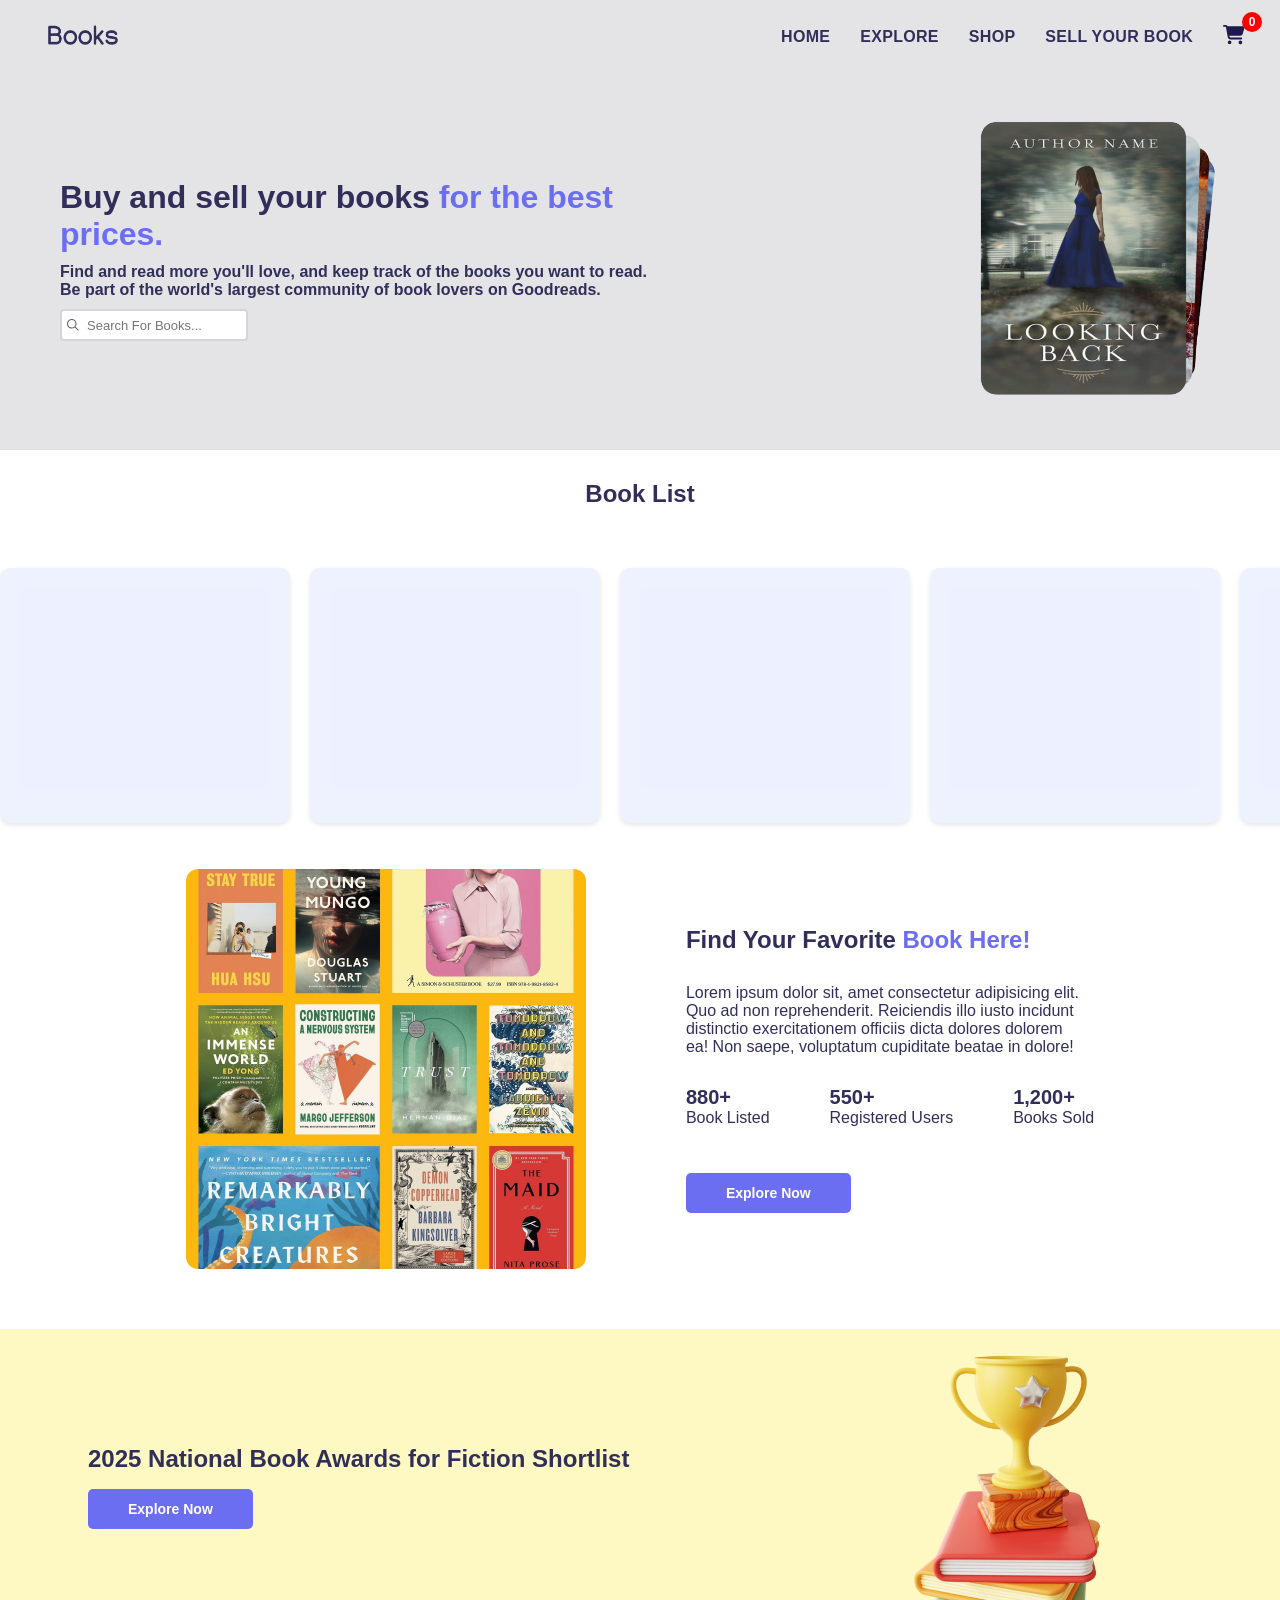
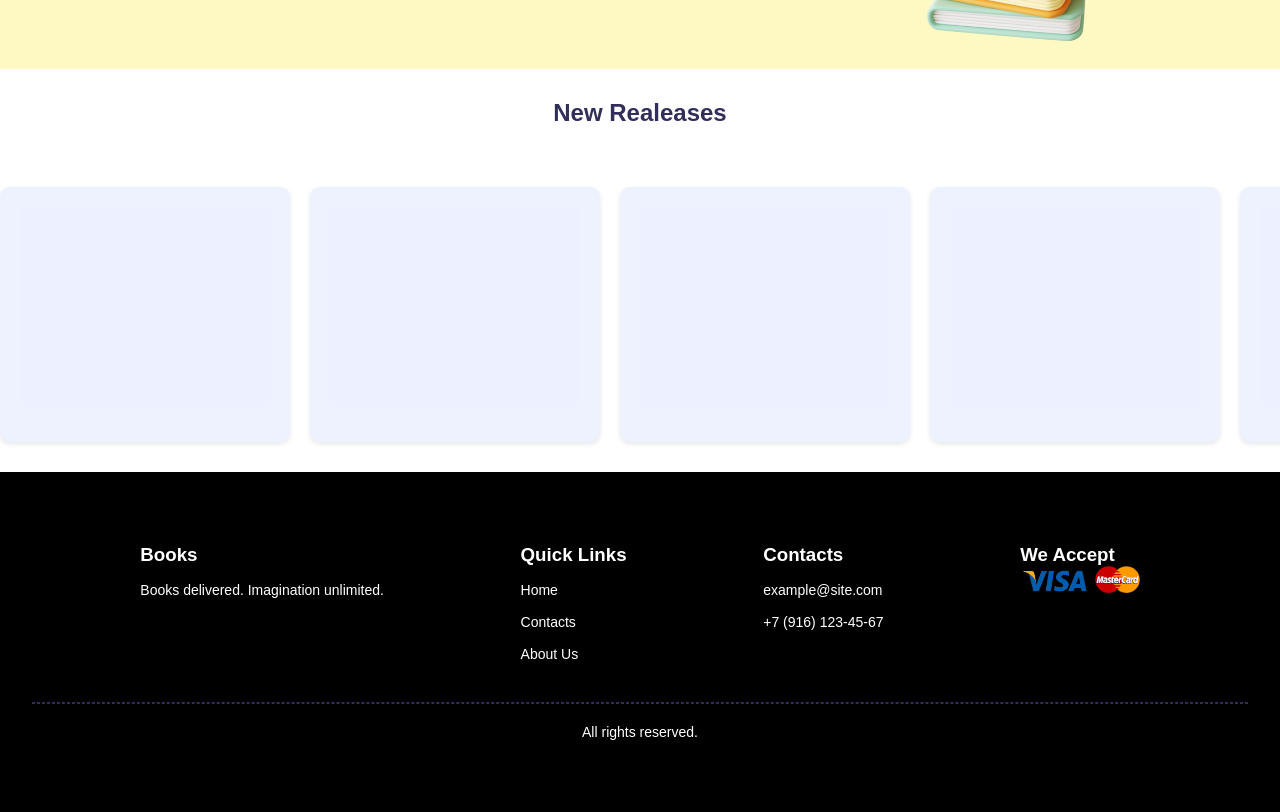
<file: index.html>
<!DOCTYPE html>
<html lang='en'>
<link rel="stylesheet" type="text/css" href="styles/mainstyles.css">
<link rel="stylesheet" href="https://cdnjs.cloudflare.com/ajax/libs/font-awesome/6.0.0/css/all.min.css">

<head>
    <meta name="viewport" content="width=device-width, initial-scale=1.0">
    <meta charset="UTF-8">
    <title>Books!</title>
    <link rel="icon" href="imgs/icon.svg" type="image/svg+xml">
</head>


<body>
    <nav>
        <div class="logo-nav-container">
            <a href="index.html" class="logo-link">
                <img src="imgs/logo.png" alt="books" class="logo">
            </a>
            <ul class="nav-links">
                <li><a href="index.html">HOME</a></li>
                <li><a href="explore.html">EXPLORE</a></li>
                <li><a href="">SHOP</a></li>
                <li><a href="">SELL YOUR BOOK</a></li>
                <li>
                    <span class="cart-counter" id="itemsCount">0</span>
                    <a href="cart.html">
                        <img src="imgs/cart.svg" alt="CART">
                    </a>
                </li>
            </ul>
        </div>
    </nav>

    <header>
        <div class="header-container">
            <div class="header-content">
                <h1>Buy and sell your books <span style="color: #6B6EF1;">for the best prices.</span></h1>
                <p>Find and read more you'll love, and keep track of the books you want to read.<br>
                    Be part of the world's largest community of book lovers on Goodreads.</p>
                <div class="search-form">
                    <img src="imgs/search.svg" class="search-icon">
                    <input type="search" class="search-form__input" id="search_form" placeholder="Search For Books...">
                </div>
            </div>
            <img src="imgs/mainpic.png" width="250" height="300" alt="Books" class="main-pic">
        </div>
    </header>

    <main>

        <h2 class="h2">Book List</h2>
        <ul class="books" id="book-list-sect">
            <div class="book-card"></div>
        </ul>
        </div>

        <div class="fav-books">
            <img src="imgs/favbook.svg" class="fav-book-pic">
            <div class="fav-books-content">
                <h2>Find Your Favorite <span style="color: #6B6EF1;">Book Here!</span></h2>
                <p>Lorem ipsum dolor sit, amet consectetur adipisicing
                    elit. Quo ad non reprehenderit. Reiciendis illo iusto
                    incidunt distinctio exercitationem officiis dicta dolores
                    dolorem ea! Non saepe, voluptatum cupiditate beatae
                    in dolore!</p>
                <div class="fb-stat">
                    <div class="fb-div">
                        <span class="fb-sp1">880+</span>
                        <span class="fb-sp2">Book Listed</span>
                    </div>
                    <div class="fb-div">
                        <span class="fb-sp1">550+</span>
                        <span class="fb-sp2">Registered Users</span>
                    </div>
                    <div class="fb-div">
                        <span class="fb-sp1">1,200+</span>
                        <span class="fb-sp2">Books Sold</span>
                    </div>
                </div>
                <form action="explore.html" method="get">
                    <button type="submit" class="explore-button">Explore Now</button>
                </form>
            </div>
        </div>


        <div class="award-container">
            <div class="award-content">
                <h2>2025 National Book Awards for Fiction Shortlist</h2>
                <form action="explore.html" method="get">
                    <button type="submit" class="explore-button">Explore Now</button>
                </form>
            </div>
            <img src="imgs/award.png" width="250" height="300" alt="Books" class="award-pic">

        </div>
        <h2 class="h2">New Realeases</h2>
        <div class="book-container" id="carousel">
            <ul class="books" id="new-releases-sect">
            </ul>
        </div>

    </main>

    <footer>
        <div class="footer-content">
            <div class="footer-div">
                <h3>Books</h3>
                <p>Books delivered. Imagination unlimited.</p>
            </div>
            <div class="footer-links">
                <h3>Quick Links</h3>
                <ul>
                    <li><a href="index.html">Home</a></li>
                    <li><a href="">Contacts</a></li>
                    <li><a href="">About Us</a></li>
                </ul>
            </div>
            <div class="footer-links">
                <h3>Contacts</h3>
                <ul>
                    <li><a href="Email: mssonukr@gmail.com" onclick="alert()">
                            example@site.com
                        </a></li>
                    <li><a href="Phone: +91 7061543815" onclick="alert()">
                            +7 (916) 123-45-67
                        </a>
                    <li>
                </ul>
            </div>
            <div class="footer-div">
                <h3>We Accept</h3>
                <img src=imgs\673469.png class="visa" alt="Visa">
                <img src=imgs\MasterCard_Logo.svg.png class="mastercard" alt="Mastercard">
            </div>
        </div>
        <div class="footer-bottom">
            <hr />
            <h4>All rights reserved.</h4>
        </div>
    </footer>
    <script type="module" src="./main.js"></script>
</body>

</html>
</file>
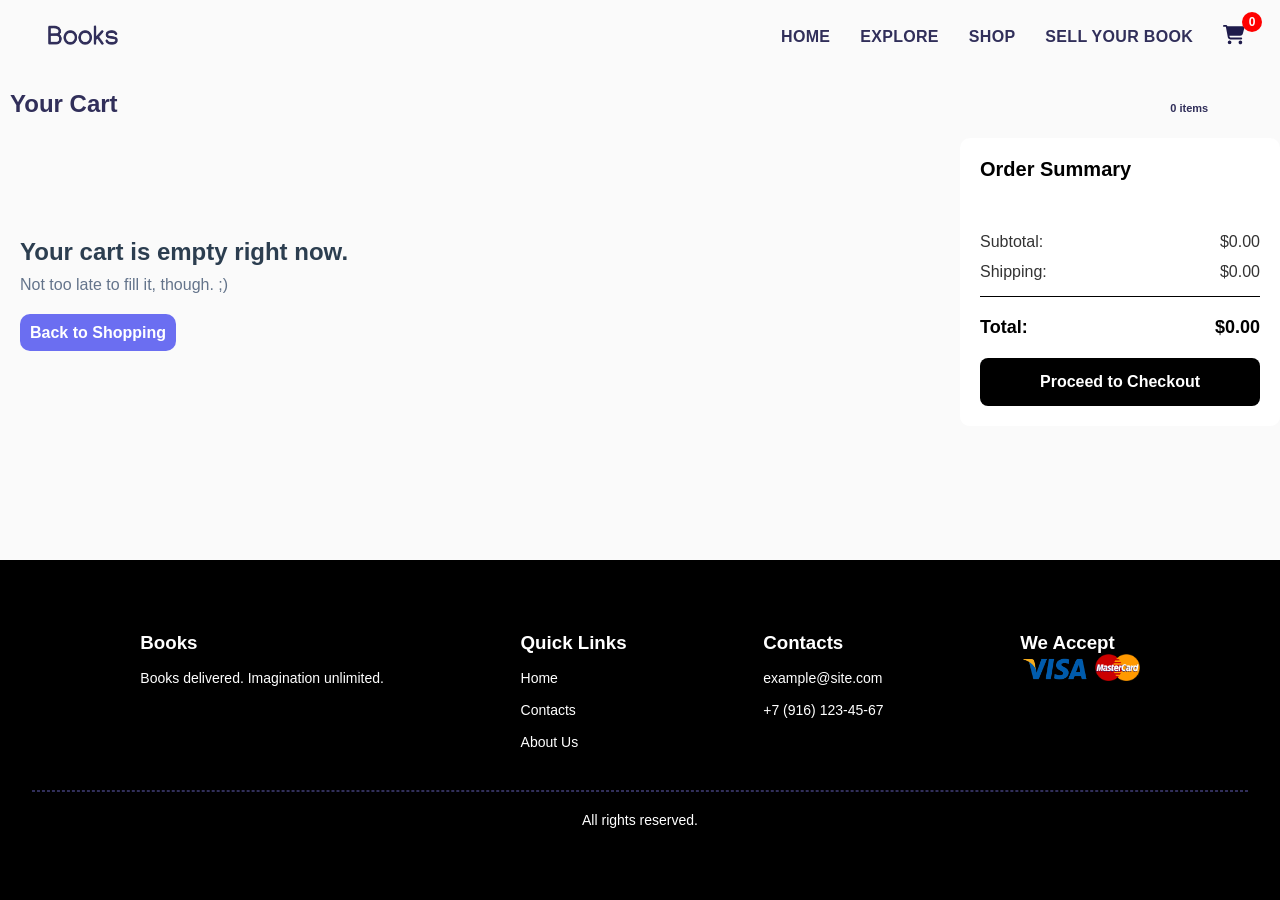
<file: cart.html>
<!DOCTYPE html>
<html lang='en'>

<head>
    <meta name="viewport" content="width=device-width, initial-scale=1.0">
    <link rel="stylesheet" type="text/css" href="styles/mainstyles.css">
    <link rel="stylesheet" type="text/css" href="styles/page-exclusive-css/cart.css">
    <link rel="stylesheet" href="https://cdnjs.cloudflare.com/ajax/libs/font-awesome/6.0.0/css/all.min.css">
    <title>Your Books Cart!</title>
    <link rel="icon" href="imgs/icon.svg" type="image/svg+xml">
</head>

<body>
    <div class="preloader">
        <div class="preloader-gif"></div>
    </div>


    <nav>
        <div class="logo-nav-container">
            <a href="index.html" class="logo-link">
                <img src="imgs/logo.png" alt="books" class="logo">
            </a>
            <ul class="nav-links">
                <li><a href="index.html">HOME</a></li>
                <li><a href="explore.html">EXPLORE</a></li>
                <li><a href="">SHOP</a></li>
                <li><a href="">SELL YOUR BOOK</a></li>
                <li>
                    <span class="cart-counter" id="itemsCount">0</span>
                    <a href="cart.html">
                        <img src="imgs/cart.svg" alt="CART">
                    </a>
                </li>
            </ul>
        </div>
    </nav>

    <header>
        <div class="your-cart">
            <h1 style="padding: 20px 10px ">Your Cart</h1>
            <h5 class="cart-items">0 items</h5>
        </div>
    </header>

    <main>
        <div class="cart-body">
            <div class="cart">
                <div class="cart-items-container" id="cartItemsContainer">
                </div>
            </div>

            <div class="order-summary">
                <div class="summary-header">
                    <h3>Order Summary</h3>
                </div>
                <div class="summary-body">
                    <div class="summary-row">
                        <span class="label">Subtotal:</span>
                        <span class="value">$0.</span>
                    </div>
                    <div class="summary-row">
                        <span class="label">Shipping:</span>
                        <span class="value">$0.</span>
                    </div>
                    <div class="divider"></div>
                    <div class="summary-row total">
                        <span class="label">Total:</span>
                        <span class="value">$0.</span>
                    </div>
                    <button class="checkout-btn">
                        Proceed to Checkout
                    </button>
                </div>
            </div>
        </div>
    </main>

    <footer>
        <div class="footer-content">
            <div class="footer-div">
                <h3>Books</h3>
                <p>Books delivered. Imagination unlimited.</p>
            </div>
            <div class="footer-links">
                <h3>Quick Links</h3>
                <ul>
                    <li><a href="index.html">Home</a></li>
                    <li><a href="">Contacts</a></li>
                    <li><a href="">About Us</a></li>
                </ul>
            </div>
            <div class="footer-links">
                <h3>Contacts</h3>
                <ul>
                    <li><a href="Email: mssonukr@gmail.com" onclick="alert()">
                            example@site.com
                        </a></li>
                    <li><a href="Phone: +91 7061543815" onclick="alert()">
                            +7 (916) 123-45-67
                        </a>
                    <li>
                </ul>
            </div>
            <div class="footer-div">
                <h3>We Accept</h3>
                <img src=imgs\673469.png class="visa">
                <img src=imgs\MasterCard_Logo.svg.png class="mastercard">
            </div>
        </div>
        <div class="footer-bottom">
            <hr />
            <h4>All rights reserved.</h4>
        </div>
    </footer>

    <script type="module" src="./main.js"></script>
</body>

</html>
</file>
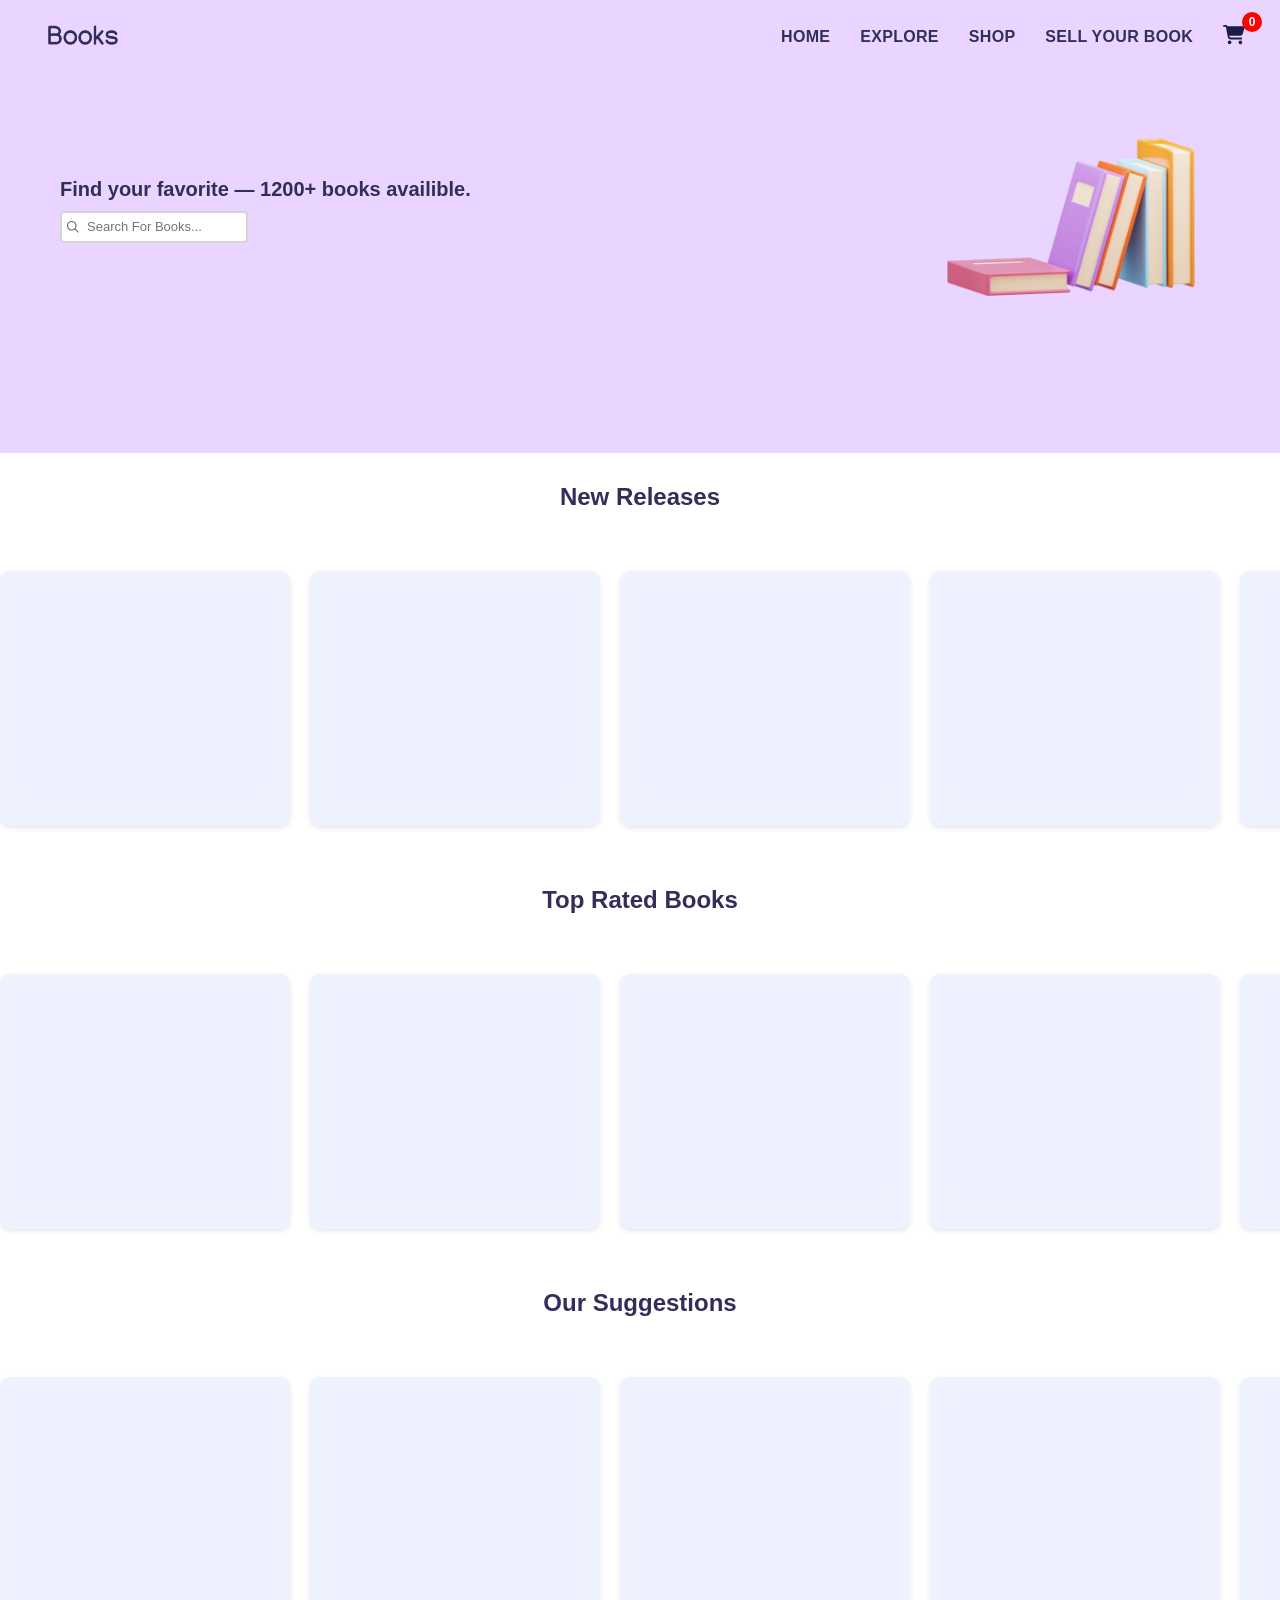
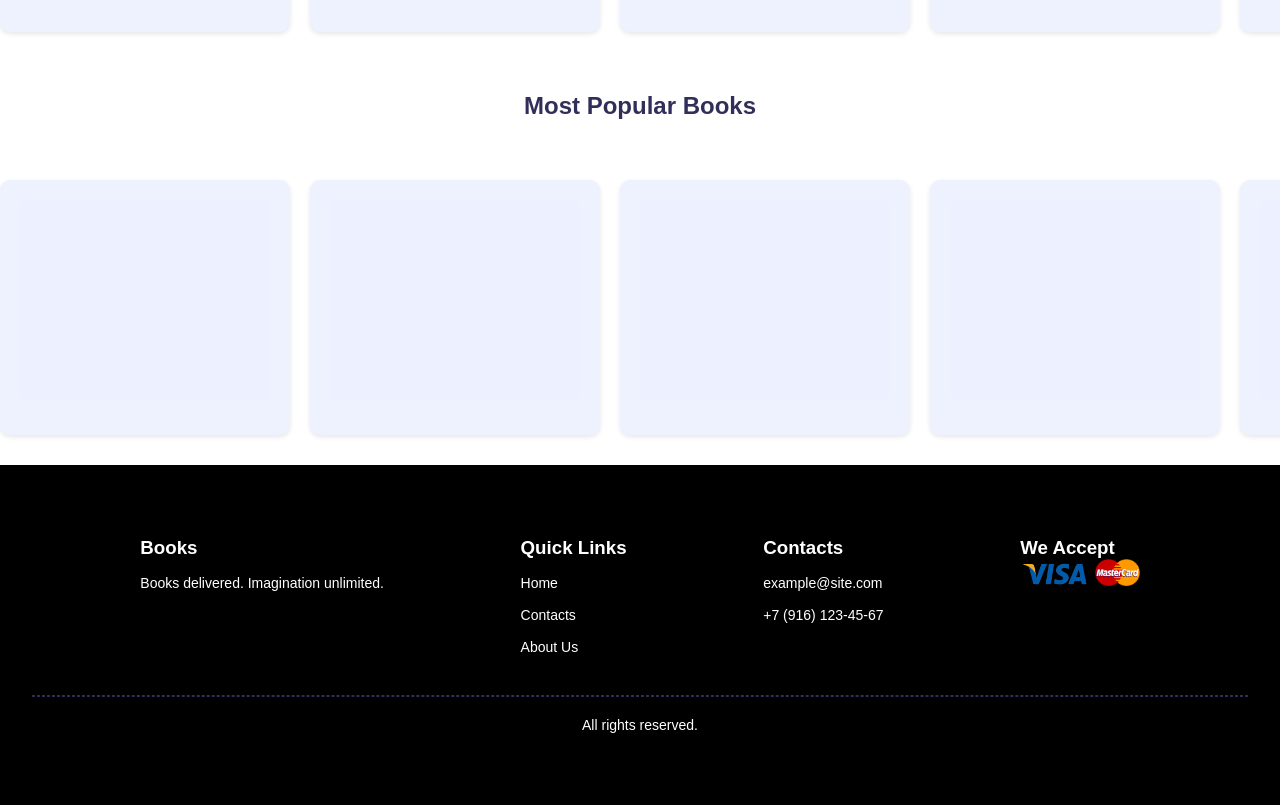
<file: explore.html>
<!DOCTYPE html>
<html lang='en'>

<head>
    <meta name="viewport" content="width=device-width, initial-scale=1.0">
    <link rel="stylesheet" href="https://cdnjs.cloudflare.com/ajax/libs/font-awesome/6.0.0/css/all.min.css">
    <link rel="stylesheet" type="text/css" href="styles/mainstyles.css">
    <link rel="stylesheet" type="text/css" href="styles/page-exclusive-css/explore.css">
    <title>Books!</title>
    <link rel="icon" href="imgs/icon.svg" type="image/svg+xml">
</head>

<body>

    <nav>
        <div class="logo-nav-container">
            <a href="index.html" class="logo-link">
                <img src="imgs/logo.png" alt="books" class="logo">
            </a>
            <ul class="nav-links">
                <li><a href="index.html">HOME</a></li>
                <li><a href="explore.html">EXPLORE</a></li>
                <li><a href="">SHOP</a></li>
                <li><a href="">SELL YOUR BOOK</a></li>
                <li>
                    <span class="cart-counter" id="itemsCount">0</span>
                    <a href="cart.html">
                        <img src="imgs/cart.svg" alt="CART">
                    </a>
                </li>
            </ul>
        </div>
    </nav>

    <header>
        <div class="header-container">
            <div class="header-content">
                <p>Find your favorite — 1200+ books availible.</p>
                <div class="search-form">
                    <img src="imgs/search.svg" class="search-icon">
                    <input type="search" class="search-form__input" id="search_form" placeholder="Search For Books...">
                </div>
            </div>
            <img src="imgs/bookpic.png" width="300" height="200" alt="Books" class="main-pic">
        </div>
        </div>
    </header>

    <h2 class="h2">New Releases</h2>
    <div class="book-container">
        <ul class="books" id="new-releases-sect">
        </ul>
    </div>

    <h2 class="h2">Top Rated Books</h2>
    <div class="book-container">
        <ul class="books" id="top-rated-sect">
        </ul>
    </div>

    <h2 class="h2">Our Suggestions</h2>
    <div class="book-container">
        <ul class="books" id="suggestions-sect">
        </ul>
    </div>

    <h2 class="h2">Most Popular Books</h2>
    <div class="book-container">
        <ul class="books" id="popular-sect">
        </ul>
    </div>

    <footer>
        <div class="footer-content">
            <div class="footer-div">
                <h3>Books</h3>
                <p>Books delivered. Imagination unlimited.</p>
            </div>
            <div class="footer-links">
                <h3>Quick Links</h3>
                <ul>
                    <li><a href="index.html">Home</a></li>
                    <li><a href="">Contacts</a></li>
                    <li><a href="">About Us</a></li>
                </ul>
            </div>
            <div class="footer-links">
                <h3>Contacts</h3>
                <ul>
                    <li><a href="Email: mssonukr@gmail.com" onclick="alert()">
                            example@site.com
                        </a></li>
                    <li><a href="Phone: +91 7061543815" onclick="alert()">
                            +7 (916) 123-45-67
                        </a>
                    <li>
                </ul>
            </div>
            <div class="footer-div">
                <h3>We Accept</h3>
                <img src=imgs\673469.png width="70" lenght="70" alt="Visa">
                <img src=imgs\MasterCard_Logo.svg.png width="45" lenght="45" alt="Mastercard">
            </div>
        </div>
        <div class="footer-bottom">
            <hr />
            <h4>All rights reserved.</h4>
        </div>
    </footer>

    <script type="module" src="./main.js"></script>
</body>

</html>
</file>
<file: styles/mainstyles.css>
@import url('blocks/search-form.css');
@import url('blocks/header.css');
@import url('blocks/body.css');
@import url('blocks/footer.css');
@import url('blocks/nav.css');
@import url('blocks/book-container.css');
@import url('mobile.css');

* {
    margin: 0;
    padding: 0;
    box-sizing: border-box;
}

:root {
    --color-primary: #6B6EF1;
    --color-primary-dark: #4A4CCC;
    --color-secondary: #312F5A;
    --color-accent: #808BF6;
    --color-accent-light: #EEF2FF;

    --bg-primary: #ffffff;
    --bg-secondary: #FEF9C3;
    --bg-tertiary: #E4E4E7;
    --bg-quaternary: #FAFAFA;
    --bg-quinary: #E9D5FF;
    --bg-dark: #000000;
    --bg-cart: #EEF2FF;

    --text-primary: #312F5A;
    --text-secondary: #2c3e50;
    --text-tertiary: #1a1a1a;
    --text-quaternary: #666;
    --text-quinary: #64748b;
    --text-light: #FFFFFF;
    --text-author: #808BF6;

    --color-hover: #000000;
    --color-hover-secondary: #4A4CCC;
    --color-hover-tertiary: #6B6EF1;
    --color-border: #d5d5d5;
    --color-border-secondary: #9fa0a0;
    --color-star-filled: #81C815;
    --color-star-empty: #C7D2FE;
    --color-cart-counter: red;

    --font-primary: 'Segoe UI', Tahoma, Geneva, Verdana, sans-serif;
    --font-secondary: Arial, Helvetica, sans-serif;
    --font-tertiary: Arial, sans-serif;
    --font-search: Tahoma, sans-serif;

    --font-size-xs: 11px;
    --font-size-sm: 12px;
    --font-size-base: 13px;
    --font-size-md: 14px;
    --font-size-lg: 15px;
    --font-size-xl: 16px;
    --font-size-2xl: 18px;
    --font-size-3xl: 20px;

    --font-weight-normal: 400;
    --font-weight-medium: 500;
    --font-weight-semibold: 600;
    --font-weight-bold: 700;

    --spacing-xs: 5px;
    --spacing-sm: 8px;
    --spacing-md: 10px;
    --spacing-lg: 12px;
    --spacing-xl: 15px;
    --spacing-2xl: 16px;
    --spacing-3xl: 20px;
    --spacing-4xl: 30px;
    --spacing-5xl: 40px;
    --spacing-6xl: 60px;
    --spacing-7xl: 80px;
    --spacing-8xl: 100px;

    --radius-sm: 4px;
    --radius-md: 5px;
    --radius-lg: 8px;
    --radius-xl: 10px;
    --radius-2xl: 30px;
    --radius-full: 50%;

    --shadow-sm: 0 2px 5px rgba(0, 0, 0, 0.1);
    --shadow-md: 0 4px 12px rgba(0, 0, 0, 0.3);
    --shadow-lg: 0 4px 12px rgba(71, 19, 103, 0.3);
    --shadow-xl: 0 2px 6px rgba(71, 19, 103, 0.3);


    --transition-fast: all 0.3s ease;

    --container-max-width: 1200px;
    --book-card-width: 290px;
    --book-cover-height: 200px;
    --carousel-width: 1500px;
    --carousel-height: 450px;
    --logo-size: 70px;
    --search-width: 188px;
    --search-height: 32px;

    --z-nav: 1000;
    --z-cart-counter: 1001;

    --exp-header: 453px;
}
</file>
<file: styles/page-exclusive-css/cart.css>
header, body {
    background-color: var(--bg-quaternary);
    height: 100%;
}

.logo-nav-container {
    background: var(--bg-quaternary);
}

nav {
    background: linear-gradient(to bottom, var(--bg-quaternary), transparent);
}

.your-cart {
    display: flex;
    justify-content: space-between;
    font-size: var(--font-size-sm);
}

.your-cart h5 {
    margin-top: 2rem;
    margin-right: 1.9cm;
    font-size: var(--font-size-xs);
}

.order-summary {
	flex: 1;
	margin-left: auto;
	height: 100%;
    background-color: var(--bg-primary);
    border-radius: var(--radius-xl);
    overflow: hidden;
    max-width: 320px;
    color: var(--bg-dark);
}

.summary-header {
    padding: 20px;
    background: rgba(255,255,255,0.1);
    text-align: start;
}

.summary-header h3 {
    margin: 0;
    font-size: 20px;
}

.summary-body {
    padding: var(--spacing-3xl);
    background: var(--bg-primary);
    color: #333;
}

.summary-row {
    display: flex;
    justify-content: space-between;
    margin: var(--spacing-lg) 0;
    font-size: var(--font-size-xl);
}

.summary-row.total {
    font-weight: var(--font-weight-bold);
    font-size: var(--font-size-2xl);
    color: var(--bg-dark);
    margin: var(--spacing-3xl) 0;
}

.divider {
    height: 1px;
    background: var(--bg-dark);
    margin: var(--spacing-xl) 0;
}

.checkout-btn {
    width: 100%;
    padding: var(--spacing-xl);
    background: var(--bg-dark);
    color: var(--text-light);
    border: none;
    border-radius: var(--radius-lg);
    font-size: var(--font-size-xl);
    font-weight: var(--font-weight-bold);

}
.cart-body {
	display: flex;
    flex: 1 1 auto;
}

.cart-but-empty {
	flex: 1;
	margin-right: auto;
    text-align: start;
    padding: 60px 20px;
    margin: 40px 0;
}

.cart-but-empty h2 {
    color: var(--text-secondary);
    margin-bottom: var(--spacing-md);
}

.cart-but-empty p {
    color: var(--text-quinary);
    margin-bottom: var(--spacing-4xl);
}

.continue-shopping-btn {
    background: var(--color-primary);
    color: var(--text-light);
    padding: var(--spacing-md) var(--spacing-md);
    border-radius: var(--radius-xl);
    text-decoration: none;
    font-weight: 700;
    transition: var(--transition-fast);
}

.continue-shopping-btn:hover {
    background: var(--bg-dark);
}

.item-info {
    margin-bottom: var(--spacing-2xl);
    background: var(--bg-primary);
    width: 760px;
    height: 128px;
    top: 88px;
    left: var(--spacing-2xl);
    border-radius: var(--radius-lg);
    display: flex;
    align-items: center;
    padding: var(--spacing-2xl);
    box-sizing: border-box;
}

.item-cover {
    width: 64px;
    height: 96px;
    object-fit: contain;
    flex-shrink: 0;
}

.item-content {
    flex: 1;
    display: flex;
    flex-direction: column;
    justify-content: center;
}

.item-title {
    font-family: var(--font-primary);
    font-size: var(--font-size-xl);
    font-weight: var(--font-weight-semibold);
    margin-left: var(--spacing-md);
    color: var(--text-tertiary);
}

.item-author {
    font-family: var(--font-primary);
    font-size: var(--font-size-base);
    margin-left: var(--spacing-md);
    color: var(--text-quaternary);
}

.remove-btn {
    background-color: var(--bg-primary);
    border: none;
    cursor: pointer;
    flex-shrink: 0;
}

.plus, .minus {
    cursor: pointer;
    border: none;
    background: var(--bg-primary);
    width: 13px; 
}

.units-remove {
    display: flex;
    margin-left: auto;
    gap: var(--spacing-xl);
}

.unit {
    display: flex;
    gap: 10px;
}

.price-units {
    display: flex;
    flex-direction: column;
    align-items: center;
    gap: 2px;
}

.units-num {
    display: flex;
    gap: 8px;
}

.book-price-cart {
    font-weight: var(--font-weight-bold);
}
</file>
<file: styles/page-exclusive-css/explore.css>
header {
	background-color: var(--bg-quinary);
    font-weight: var(--font-weight-bold);
    font-size: var(--font-size-3xl);
    height: var(--exp-header);
}

.logo-nav-container {
    background: var(--bg-quinary);
}

nav {
    background: linear-gradient(to bottom, var(--bg-quinary), transparent);
}
</file>
